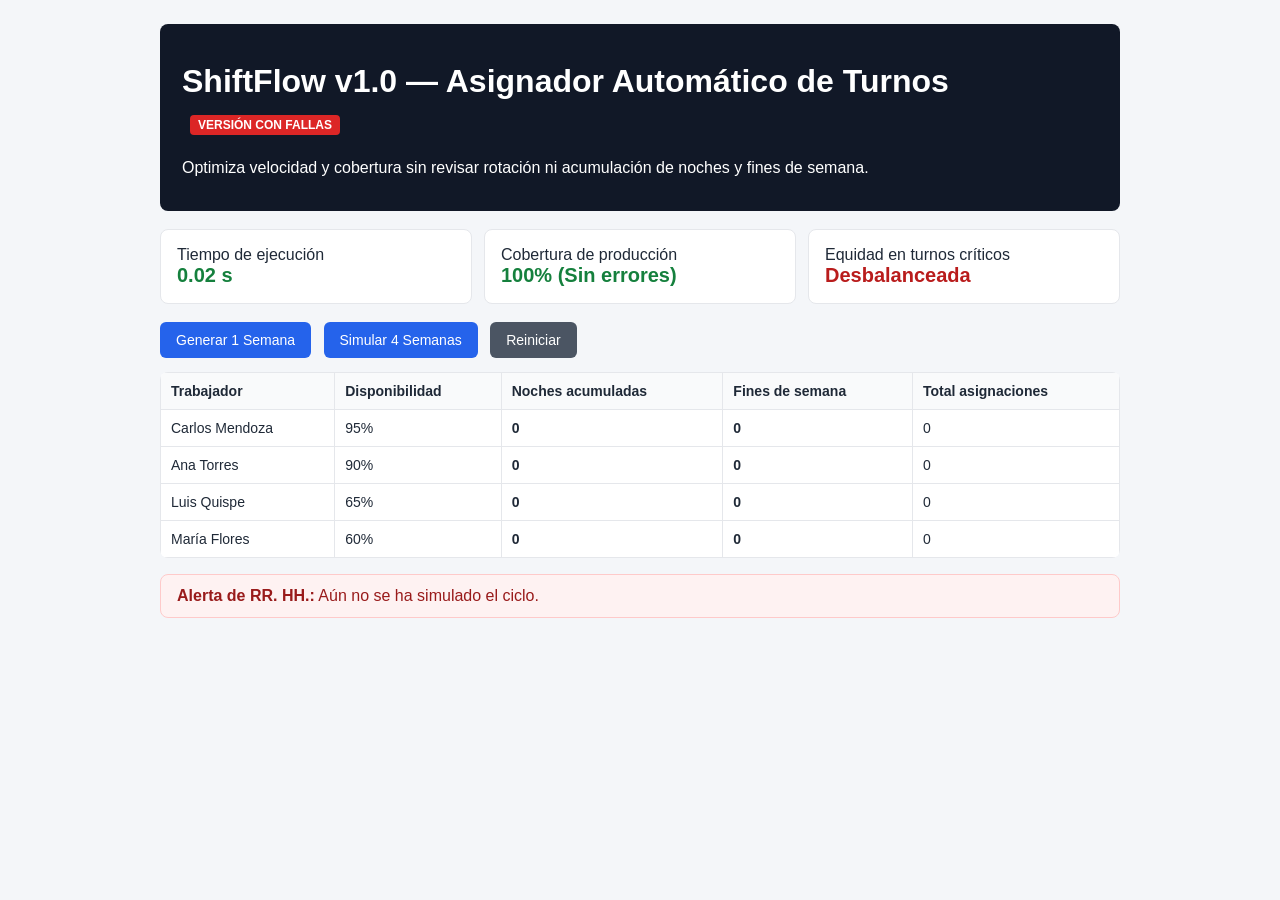
<file: web.html>
<!DOCTYPE html>
<html lang="es">
<head>
  <meta charset="UTF-8" />
  <meta name="viewport" content="width=device-width, initial-scale=1.0" />
  <title>ShiftFlow v1.0 - Asignador de Turnos (Con Fallas)</title>
  <style>
    body { font-family: Arial, sans-serif; background: #f4f6f9; color: #1f2937; margin: 0; padding: 24px; }
    .container { max-width: 960px; margin: 0 auto; }
    .header { background: #111827; color: #fff; padding: 18px 22px; border-radius: 8px; margin-bottom: 18px; }
    .badge { display: inline-block; background: #dc2626; color: #fff; font-size: 12px; padding: 3px 8px; border-radius: 4px; margin-left: 8px; }
    .grid { display: grid; grid-template-columns: repeat(3, 1fr); gap: 12px; margin-bottom: 18px; }
    .card { background: #fff; padding: 16px; border-radius: 8px; border: 1px solid #e5e7eb; }
    .ok { color: #15803d; font-weight: bold; font-size: 20px; }
    .warn { color: #b91c1c; font-weight: bold; font-size: 20px; }
    button { background: #2563eb; color: #fff; border: none; padding: 10px 16px; border-radius: 6px; cursor: pointer; font-size: 14px; margin-right: 8px; }
    button:hover { background: #1d4ed8; }
    button.secondary { background: #4b5563; }
    table { width: 100%; border-collapse: collapse; background: #fff; border-radius: 8px; overflow: hidden; margin-top: 14px; }
    th, td { border: 1px solid #e5e7eb; padding: 10px; text-align: left; font-size: 14px; }
    th { background: #f9fafb; }
    .alert-box { background: #fef2f2; border: 1px solid #fecaca; color: #991b1b; padding: 12px 16px; border-radius: 8px; margin-top: 16px; }
  </style>
</head>
<body>
  <div class="container">
    <div class="header">
      <h1>ShiftFlow v1.0 — Asignador Automático de Turnos <span class="badge">VERSIÓN CON FALLAS</span></h1>
      <p>Optimiza velocidad y cobertura sin revisar rotación ni acumulación de noches y fines de semana.</p>
    </div>

    <div class="grid">
      <div class="card">
        <div>Tiempo de ejecución</div>
        <div class="ok" id="execTime">0.02 s</div>
      </div>
      <div class="card">
        <div>Cobertura de producción</div>
        <div class="ok">100% (Sin errores)</div>
      </div>
      <div class="card">
        <div>Equidad en turnos críticos</div>
        <div class="warn" id="equityStatus">Desbalanceada</div>
      </div>
    </div>

    <div>
      <button onclick="simularSemana()">Generar 1 Semana</button>
      <button onclick="simularVariasSemanas(4)">Simular 4 Semanas</button>
      <button class="secondary" onclick="reiniciar()">Reiniciar</button>
    </div>

    <table>
      <thead>
        <tr>
          <th>Trabajador</th>
          <th>Disponibilidad</th>
          <th>Noches acumuladas</th>
          <th>Fines de semana</th>
          <th>Total asignaciones</th>
        </tr>
      </thead>
      <tbody id="tablaEmpleados"></tbody>
    </table>

    <div class="alert-box" id="reporteRRHH">
      <strong>Alerta de RR. HH.:</strong> Aún no se ha simulado el ciclo. Ejecuta una semana o 4 semanas para ver el reparto.
    </div>
  </div>

  <script>
    const empleadosIniciales = [
      { nombre: "Carlos Mendoza", disp: 95, noches: 0, findes: 0, total: 0 },
      { nombre: "Ana Torres", disp: 90, noches: 0, findes: 0, total: 0 },
      { nombre: "Luis Quispe", disp: 65, noches: 0, findes: 0, total: 0 },
      { nombre: "María Flores", disp: 60, noches: 0, findes: 0, total: 0 }
    ];

    let empleados = JSON.parse(JSON.stringify(empleadosIniciales));
    let semanas = 0;

    function asignarTurno(esCritico) {
      const candidatos = [...empleados].sort((a, b) => b.disp - a.disp);
      const elegido = candidatos[0];
      elegido.total += 1;
      if (esCritico) {
        elegido.noches += 1;
        elegido.findes += 1;
      }
    }

    function simularSemana() {
      semanas += 1;
      asignarTurno(true);
      asignarTurno(true);
      asignarTurno(true);
      asignarTurno(false);
      asignarTurno(false);
      render();
    }

    function simularVariasSemanas(n) {
      for (let i = 0; i < n; i++) simularSemana();
    }

    function reiniciar() {
      empleados = JSON.parse(JSON.stringify(empleadosIniciales));
      semanas = 0;
      render();
    }

    function render() {
      const tbody = document.getElementById("tablaEmpleados");
      tbody.innerHTML = "";
      empleados.forEach(e => {
        tbody.innerHTML += `
          <tr>
            <td>${e.nombre}</td>
            <td>${e.disp}%</td>
            <td><strong>${e.noches}</strong></td>
            <td><strong>${e.findes}</strong></td>
            <td>${e.total}</td>
          </tr>
        `;
      });

      document.getElementById("execTime").textContent = (0.02 * Math.max(1, semanas)).toFixed(2) + " s";
      const masCargado = [...empleados].sort((a, b) => b.noches - a.noches)[0];
      document.getElementById("equityStatus").textContent = semanas > 0 ? "Sesgo detectado" : "Desbalanceada";
      document.getElementById("reporteRRHH").innerHTML = semanas === 0
        ? "<strong>Alerta de RR. HH.:</strong> Aún no se ha simulado el ciclo."
        : `<strong>Reporte tras ${semanas} semana(s):</strong> El código no lanzó ningún error, pero <strong>${masCargado.nombre}</strong> acumula <strong>${masCargado.noches}</strong> turnos críticos porque el algoritmo no limita repeticiones.`;
    }

    render();
  </script>
</body>
</html>
</file>
